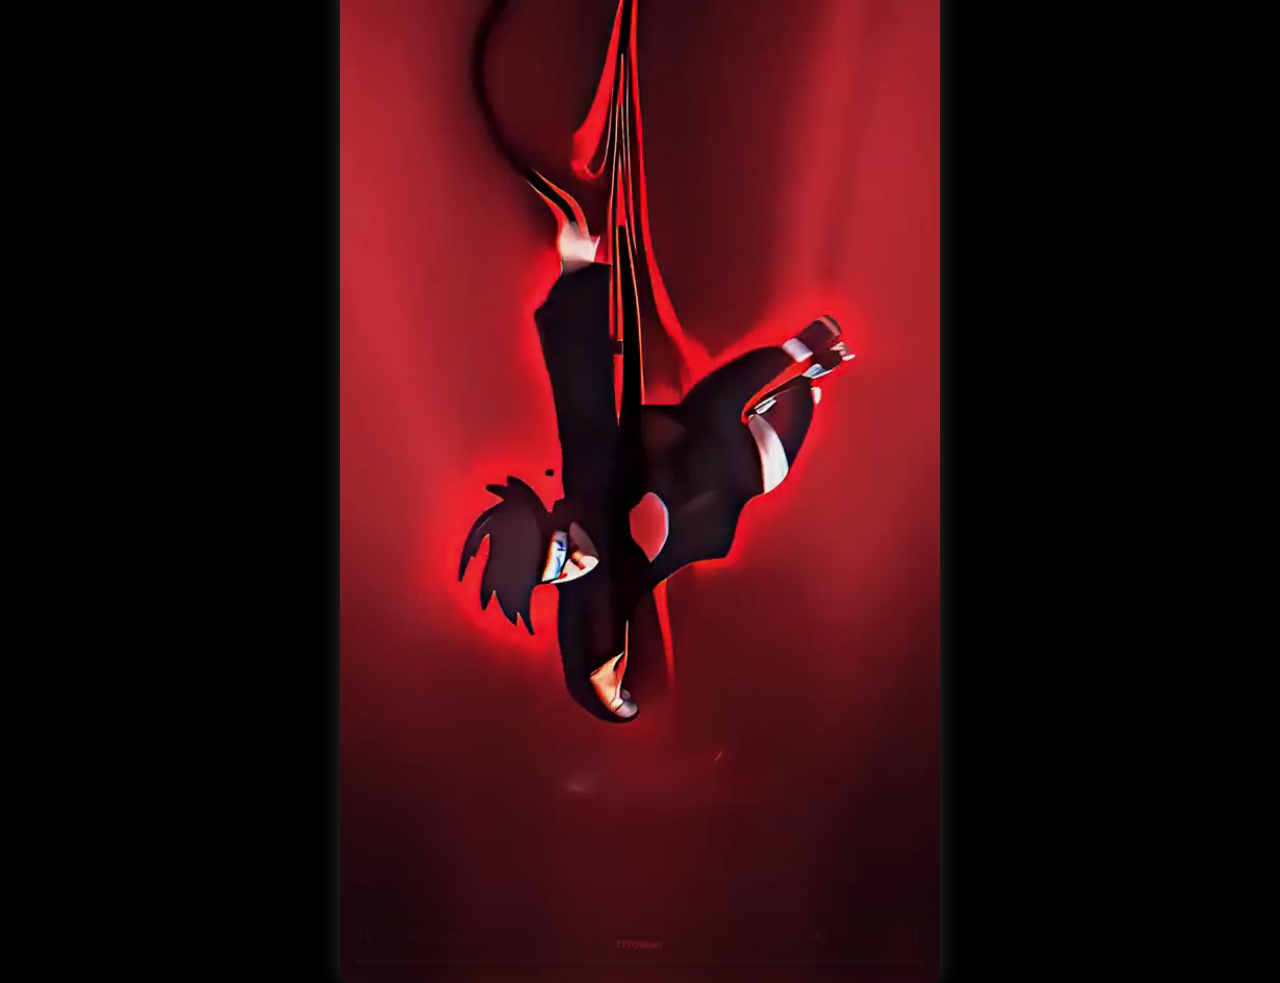
<file: index.html>
<!DOCTYPE html>
<html lang="en">
<head>
  <meta charset="UTF-8">
  <meta name="viewport" content="width=device-width, initial-scale=1.0">
  <title>Special Gift Video</title>
  <style>
    body {
      margin: 0;
      padding: 0;
      display: flex;
      justify-content: center;
      align-items: center;
      height: 100vh;
      background-color: #000;
    }
    video {
      width: 90%;
      max-width: 600px;
      border-radius: 12px;
      box-shadow: 0 0 20px rgba(255, 255, 255, 0.2);
    }
  </style>
</head>
<body>

  <!-- 🎁 Your video -->
  <video src="itch.mp4" autoplay muted controls></video>

</body>
</html>
</file>
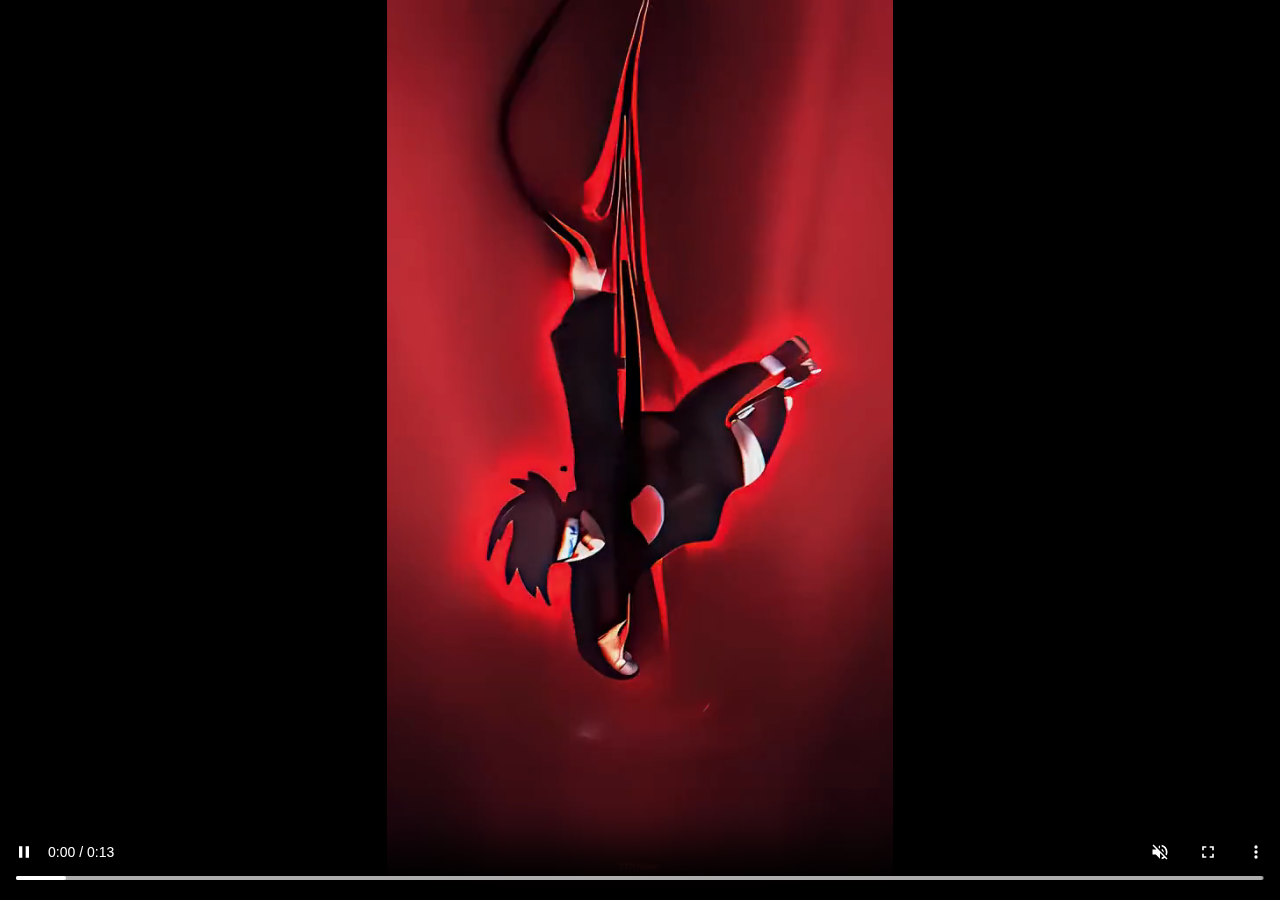
<file: autoplay.html>
<!DOCTYPE html>
<html lang="en">
<head>
  <meta charset="UTF-8">
  <title>Autoplay Video</title>
  <style>
    body {
      margin: 0;
      background: black;
      display: flex;
      align-items: center;
      justify-content: center;
      height: 100vh;
    }

    video {
      width: 100%;
      height: auto;
      max-height: 100vh;
    }
  </style>
</head>
<body>

  <video id="myVideo" autoplay muted playsinline controls>
    <source src="https://shein991921-creator.github.io/Scan/itch.mp4" type="video/mp4">
    Your browser does not support HTML5 video.
  </video>

  <script>
    const video = document.getElementById('myVideo');

    // Attempt autoplay programmatically in case some browsers block it
    video.play().catch(err => {
      console.log("Autoplay failed. User interaction may be required.");
    });
  </script>

</body>
</html>
</file>
